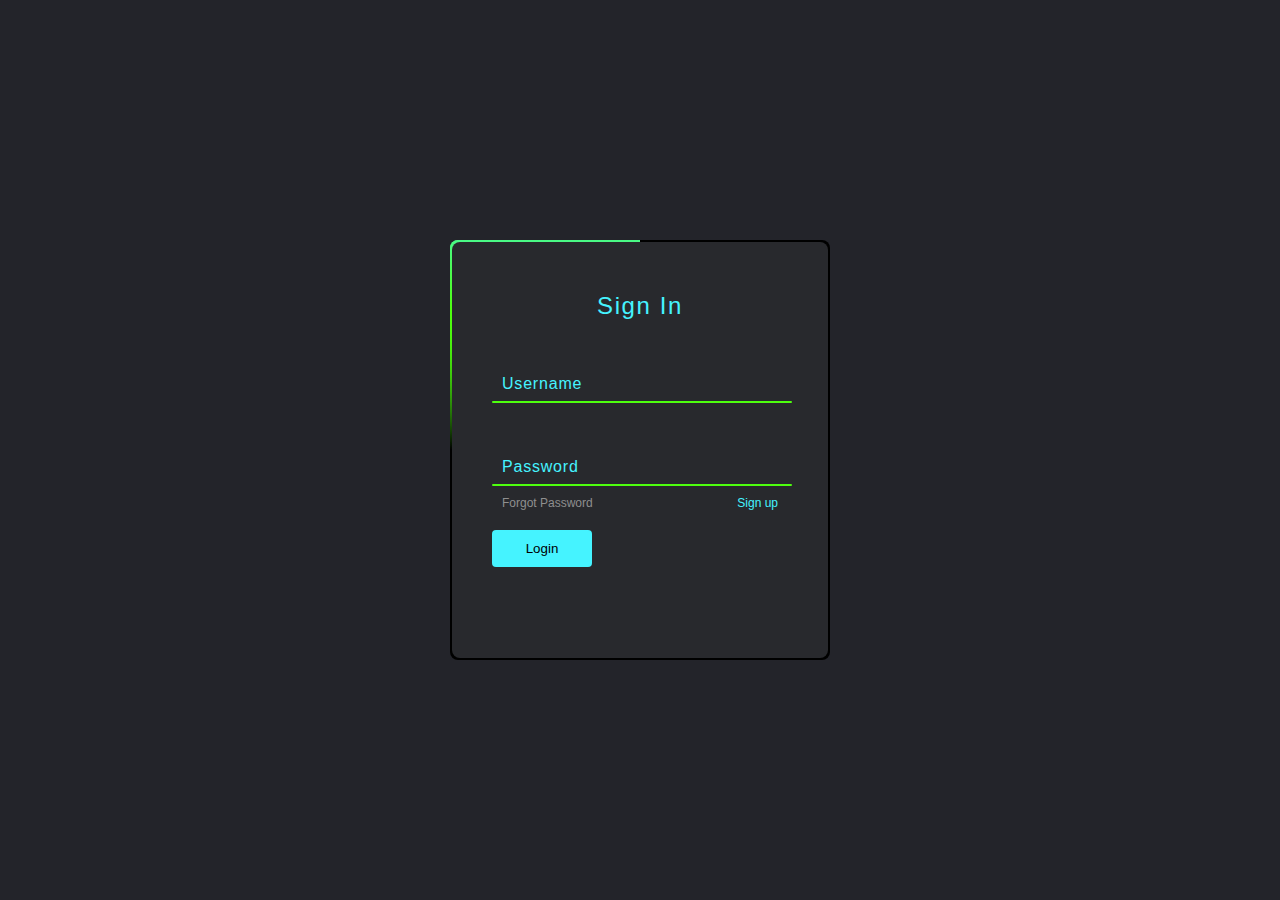
<file: Animated Login Form/index.html>
<!DOCTYPE html>
<html lang="en">
<head>
    <meta charset="UTF-8">
    <meta http-equiv="X-UA-Compatible" content="IE=edge">
    <meta name="viewport" content="width=device-width, initial-scale=1.0">
    <title>Login Form</title>
    <link rel="stylesheet" href="style.css">
</head>
<body>
    
<div class="box">
    <div class="form">
        <h2>Sign In</h2>

    <div class="inputBox">
        <input type="text" required="required">
        <span>Username</span>
        <i></i>
    </div>
    
    <div class="inputBox">
        <input type="password" required="required">
        <span>Password</span>
        <i></i>
    </div>

    <div class="links">
        <a href="#">Forgot Password</a>
        <a href="#">Sign up</a>
    </div>

    <input type="submit" value="Login">
    </div>
</div>

</body>
</html>
</file>
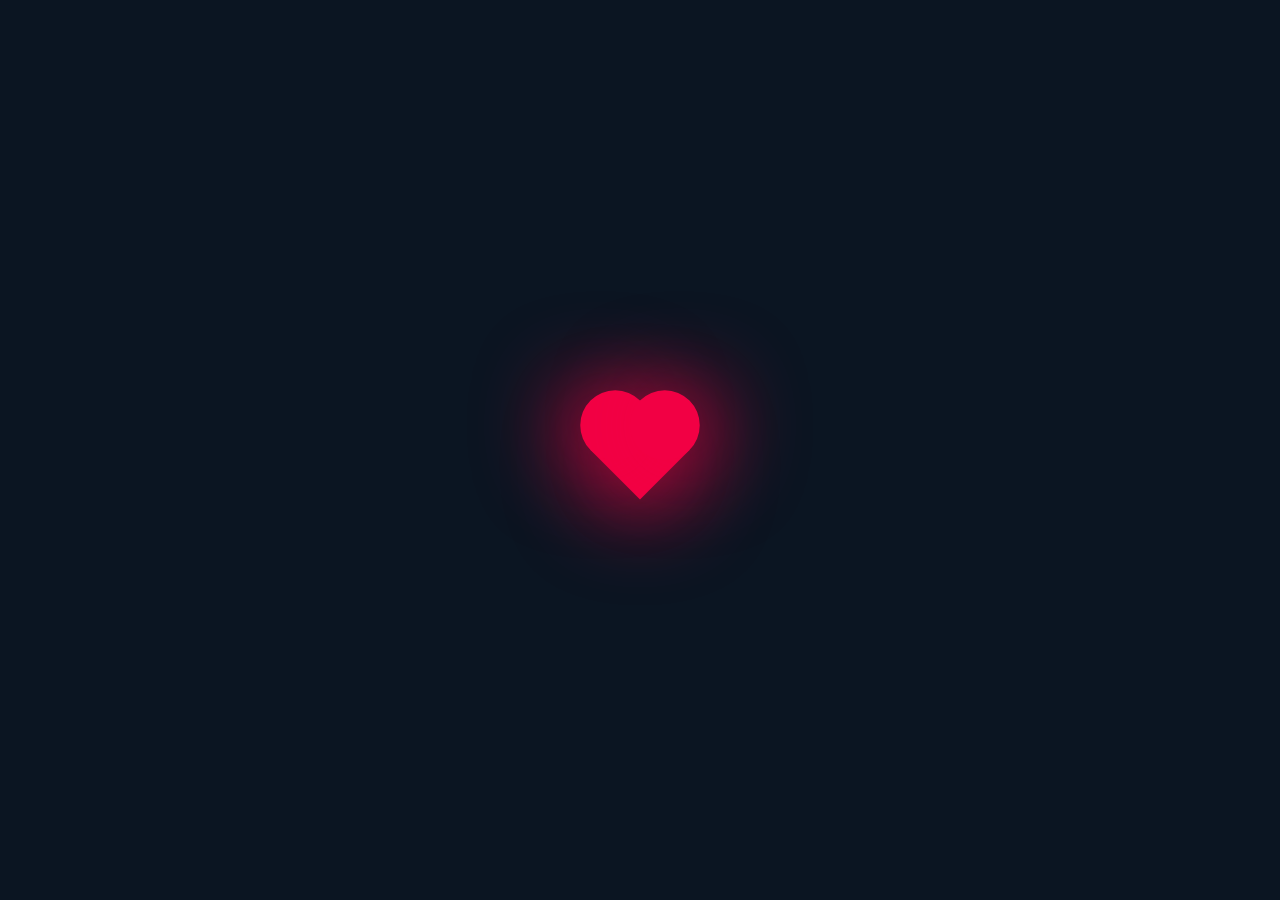
<file: Heart__beating animation 2/index.html>
<!DOCTYPE html>
<html lang="en">
<head>
    <meta charset="UTF-8">
    <meta http-equiv="X-UA-Compatible" content="IE=edge">
    <meta name="viewport" content="width=device-width, initial-scale=1.0">
    <title>Heart-beating animation</title>
    <link rel="stylesheet" href="style.css">
</head>
<body>

    <div class="heart"></div>
    
</body>
</html>
</file>
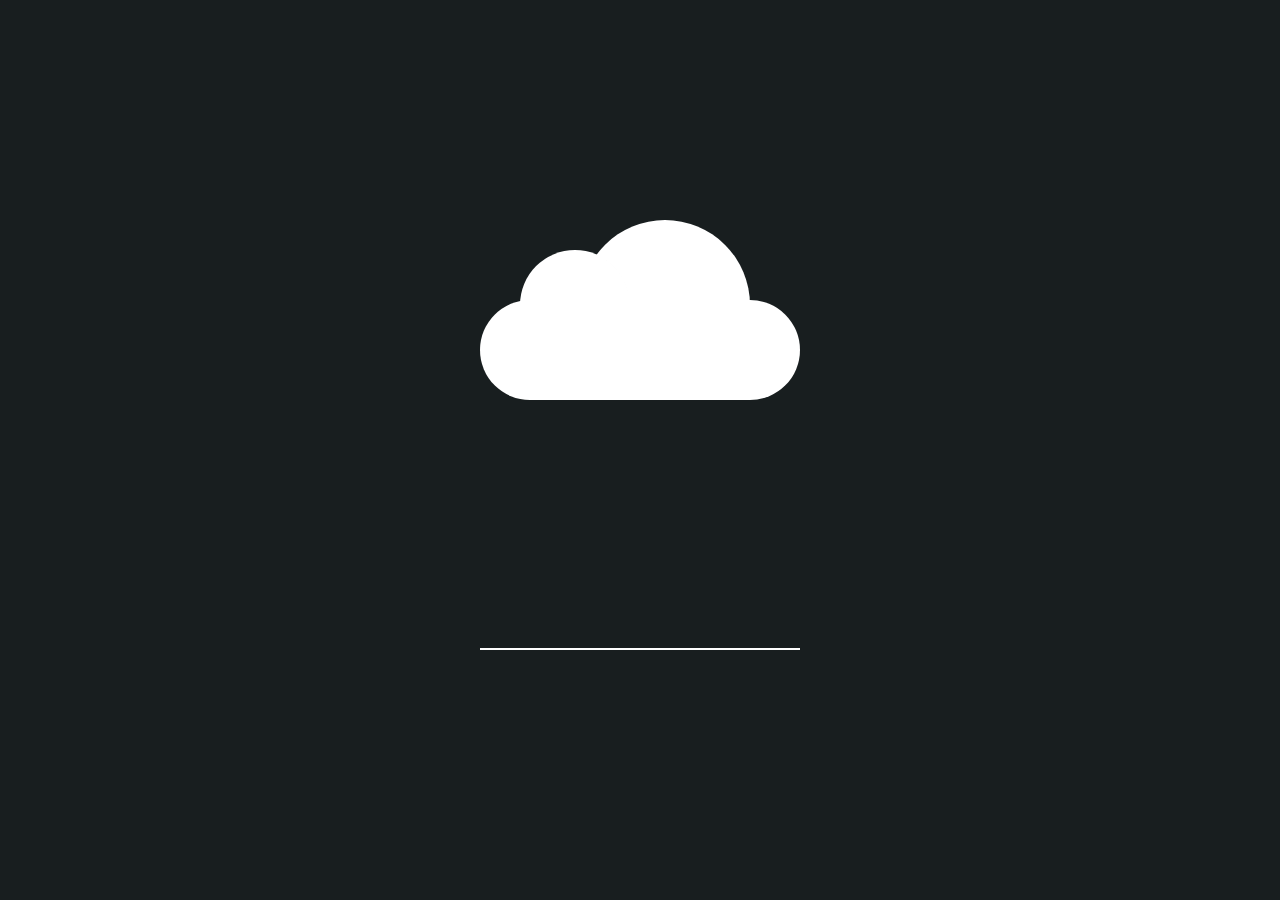
<file: Rain/index.html>
<!DOCTYPE html>
<html lang="en">
<head>
    <meta charset="UTF-8">
    <meta http-equiv="X-UA-Compatible" content="IE=edge">
    <meta name="viewport" content="width=device-width, initial-scale=1.0">
    <title>CLOUD</title>
    <link rel="stylesheet" href="style.css">
</head>
<body>
    
    <div class="container">
        <div class="cloud">
            <div class="rain">
                <span style="--i:18"></span>
                <span style="--i:11"></span>
                <span style="--i:17"></span>
                <span style="--i:15"></span>
                <span style="--i:12"></span>
                <span style="--i:19"></span>
                <span style="--i:16"></span>
                <span style="--i:11"></span>
                <span style="--i:12"></span>
                <span style="--i:17"></span>
                <span style="--i:19"></span>
                <span style="--i:21"></span>
                <span style="--i:13"></span>
                <span style="--i:14"></span>
                <span style="--i:18"></span>
                <span style="--i:20"></span>
                <span style="--i:14"></span>
                <span style="--i:16"></span>
                <span style="--i:13"></span>
                <span style="--i:15"></span>
            </div>
        </div>
    </div>

</body>
</html>
</file>
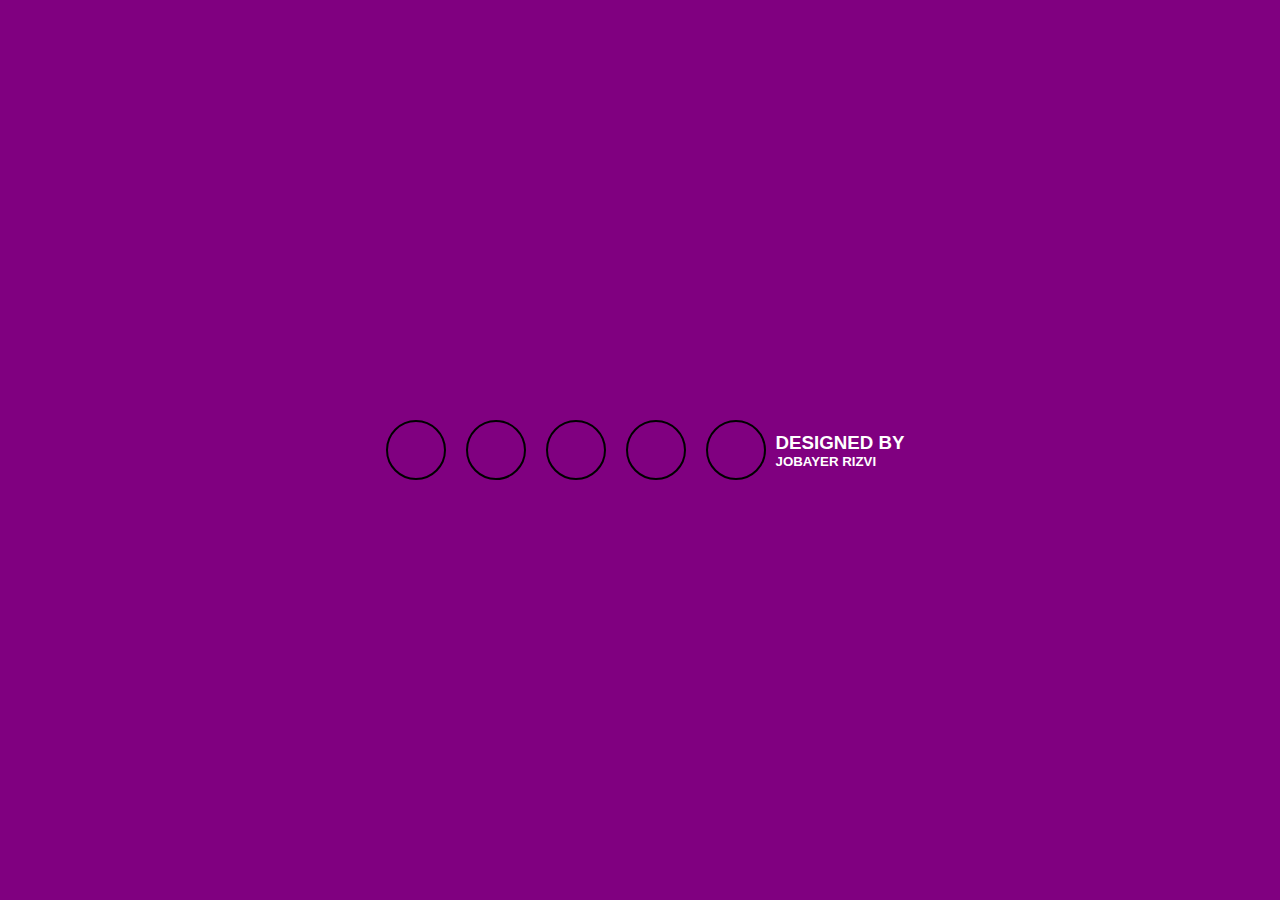
<file: Social-links project/index.html>
<!DOCTYPE html>
<html lang="en">
<head>
    <meta charset="UTF-8">
    <meta http-equiv="X-UA-Compatible" content="IE=edge">
    <meta name="viewport" content="width=device-width, initial-scale=1.0">
    <title>Social links</title>
    <link rel="stylesheet" href="style.css">
    <link rel="stylesheet" href="https://cdnjs.cloudflare.com/ajax/libs/font-awesome/6.1.1/css/all.min.css" integrity="sha512-KfkfwYDsLkIlwQp6LFnl8zNdLGxu9YAA1QvwINks4PhcElQSvqcyVLLD9aMhXd13uQjoXtEKNosOWaZqXgel0g==" crossorigin="anonymous" referrerpolicy="no-referrer" />
</head>
<body>
    
    <ul>
        <li><a href="https://www.facebook.com/Jobayer2000Rizvi/" target="_blank"><i class="fa-brands fa-facebook"></i></a></li>
        <li><a href="#"><i class="fa-brands fa-twitter"></i></a></li>
        <li><a href="https://www.instagram.com/cosmic_obscure/" target="_blank"><i class="fa-brands fa-instagram"></i></a></li>
        <li><a href="https://www.linkedin.com/in/jobayer-rizvi/" target="_blank"><i class="fa-brands fa-linkedin"></i></a></li>
        <li><a href="https://dribbble.com/Rizvi2000" target="_blank"><i class="fa-brands fa-dribbble"></i></a></li>
    </ul>

    <div class="intro">
        <h3>Designed by</h3>
        <h5>Jobayer Rizvi</h5>
    </div>


</body>
</html>
</file>
<file: Animated Login Form/style.css>
* {
  margin: 0;
  padding: 0;
  box-sizing: border-box;
}

body {
  min-height: 100vh;
  display: flex;
  justify-content: center;
  align-items: center;
  background: #23242a;
  font-family: Arial, Helvetica, sans-serif;
}
body > .box {
  position: relative;
  height: 420px;
  width: 380px;
  background-color: #000000;
  color: #ffffff;
  border-radius: 8px;
  overflow: hidden;
}
body > .box::before {
  content: " ";
  position: absolute;
  height: 420px;
  width: 380px;
  background: linear-gradient(0deg, transparent, #4EFF0E, #45f3ff, #45f3ff);
  top: -50%;
  left: -50%;
  transform-origin: bottom right;
  -webkit-animation: animate 6s linear infinite;
          animation: animate 6s linear infinite;
}
body > .box::after {
  content: " ";
  position: absolute;
  height: 420px;
  width: 380px;
  background: linear-gradient(0deg, transparent, #4EFF0E, #45f3ff, #45f3ff);
  top: -50%;
  left: -50%;
  transform-origin: bottom right;
  -webkit-animation: animate 6s linear infinite;
          animation: animate 6s linear infinite;
  -webkit-animation-delay: -3s;
          animation-delay: -3s;
}
@-webkit-keyframes animate {
  0% {
    transform: rotate(0deg);
  }
  100% {
    transform: rotate(360deg);
  }
}
@keyframes animate {
  0% {
    transform: rotate(0deg);
  }
  100% {
    transform: rotate(360deg);
  }
}
body > .box .form {
  padding: 50px 40px;
  position: absolute;
  inset: 2px;
  background-color: #28292d;
  z-index: 10;
  border-radius: 8px;
  display: flex;
  flex-direction: column;
}
body > .box .form > h2 {
  color: #45f3ff;
  text-align: center;
  font-weight: 500;
  letter-spacing: 0.1rem;
}
body > .box .form > .inputBox {
  position: relative;
  width: 300px;
  margin-top: 35px;
}
body > .box .form > .inputBox > input {
  position: relative;
  width: 100%;
  padding: 20px 10px 10px;
  background: transparent;
  border: none;
  outline: none;
  color: #23242a;
  font-size: 1em;
  letter-spacing: 0.05em;
  z-index: 10;
}
body > .box .form > .inputBox > span {
  position: absolute;
  left: 0;
  padding: 20px 10px 10px;
  font-size: 1em;
  color: #8f8f8f;
  pointer-events: none;
  letter-spacing: 0.05em;
  transition: 0.5s;
}
body > .box .form > .inputBox > i {
  position: absolute;
  left: 0;
  bottom: 0;
  width: 100%;
  height: 2px;
  background: #4EFF0E;
  border-radius: 4px;
  transition: 0.5s;
  pointer-events: none;
  z-index: 9;
}
body > .box .form > .links {
  display: flex;
  justify-content: space-between;
}
body > .box .form > .links > a {
  margin: 10px;
  font-size: 0.75em;
  color: #8f8f8f;
  text-decoration: none;
}
body .inputBox input:valid ~ span,
body .inputBox input:focus ~ span {
  transform: translateX(-10px) translateY(-34px);
  font-size: 0.75em !important;
}
body .inputBox input:valid ~ i,
body .inputBox input:focus ~ i {
  height: 44px !important;
  background: #45f3ff !important;
}
body .links a:hover, body :nth-child(2) {
  color: #45f3ff !important;
}
body input[type=submit] {
  border: none;
  outline: none;
  background: #45f3ff !important;
  padding: 11px 25px;
  width: 100px;
  margin-top: 10px;
  border-radius: 4px;
  font-weight: 600px;
  cursor: pointer;
}
body input[type=submit]:active {
  opacity: 0.5;
}/*# sourceMappingURL=style.css.map */
</file>
<file: Heart__beating animation 2/style.css>
body{
    margin: 0;
    padding: 0;
    min-height: 100vh;
    display: flex;
    align-items: center;
    justify-content: center;
    background-color: #0b1522;
}

.heart{
height: 70px;
width: 70px;
background: #f20044;
position: relative;
transform: rotate(-45deg);
box-shadow: -10px 10px 90px #f20044;
animation: heart 0.6s linear infinite;
}

@keyframes heart{
    0%{
        transform: rotate(-45deg) scale(1.07);
    }

    80%{
        transform: rotate(-45deg) scale(1.0);
    }

    100%{
        transform: rotate(-45deg) scale(0.8);
    }
}

.heart:before{
    content: '';
    position: absolute;
    height: 70px;
    width: 70px;
    background: #f20044;
    top: -50%;
    border-radius: 50px;
    box-shadow: -10px -10px 90px #f20044;
}

.heart:after{
    content: '';
    position: absolute;
    height: 70px;
    width: 70px;
    background: #f20044;
    right: -50%;
    border-radius: 50px;
    box-shadow: 10px 10px 90px #f20044;
}
</file>
<file: Rain/style.css>
*{
    margin: 0;
    padding: 0;
    box-sizing: border-box;
}

body{
    display: flex;
    justify-content: center;
    align-items: center;
    min-height: 100vh;
    background: #181e1f;
}

.container{
    position: relative;
    height: 400px;
    border-bottom: 2px solid #fff;

}

.cloud{
    position: relative;
    width: 320px;
    height: 100px;
    background: #fff;
    border-radius: 100px;
    top: 50px;
}

.cloud::before{
    content: '';
    position: absolute;
    width: 110px;
    height: 110px;
    top: -50px;
    left: 40px;
    background: #fff;
    border-radius: 50%;
    box-shadow: 90px 0 0 30px #fff;
}

.rain{
    position: relative;
    display: flex;
    z-index: 1;
    padding: 0 20px;
}

.rain span{
    position: relative;
    bottom: -40px;
    width: 10px;
    height: 10px;
    background: #fff;
    margin: 0 2px;
    border-radius: 50%;
    animation: animate 5s linear infinite;
    transform-origin: bottom;
    animation-duration: calc(15s/var(--i));
}

@keyframes animate{
    0%{
        transform: translateY(0) scale(1);
    }

    70%{
        transform: translateY(298px) scale(1);
    }

    100%{
        transform: translateY(298px) scale(0);
    }
}
</file>
<file: Social-links project/style.css>
* {
  margin: 0;
  padding: 0;
  box-sizing: border-box;
}

body {
  height: 100vh;
  width: 100%;
  display: flex;
  align-items: center;
  justify-content: center;
  background-color: purple;
}
body ul {
  list-style: none;
  display: flex;
}
body ul li {
  height: 60px;
  width: 60px;
  display: inline-block;
  margin: 10px;
  border-radius: 50%;
  align-items: center;
  justify-content: center;
  display: flex;
  font-size: 30px;
  border: 2px solid #000;
}
body ul li:hover {
  background-color: orange;
  border: 5px double #fff;
  box-shadow: 0 0 20px #fff;
}
body ul li:hover > a {
  color: #000;
}
body ul li a {
  color: lightcoral;
}
body .intro {
  color: #fff;
  text-transform: uppercase;
  font-family: "Franklin Gothic Medium", "Arial Narrow", Arial, sans-serif;
}/*# sourceMappingURL=style.css.map */
</file>
